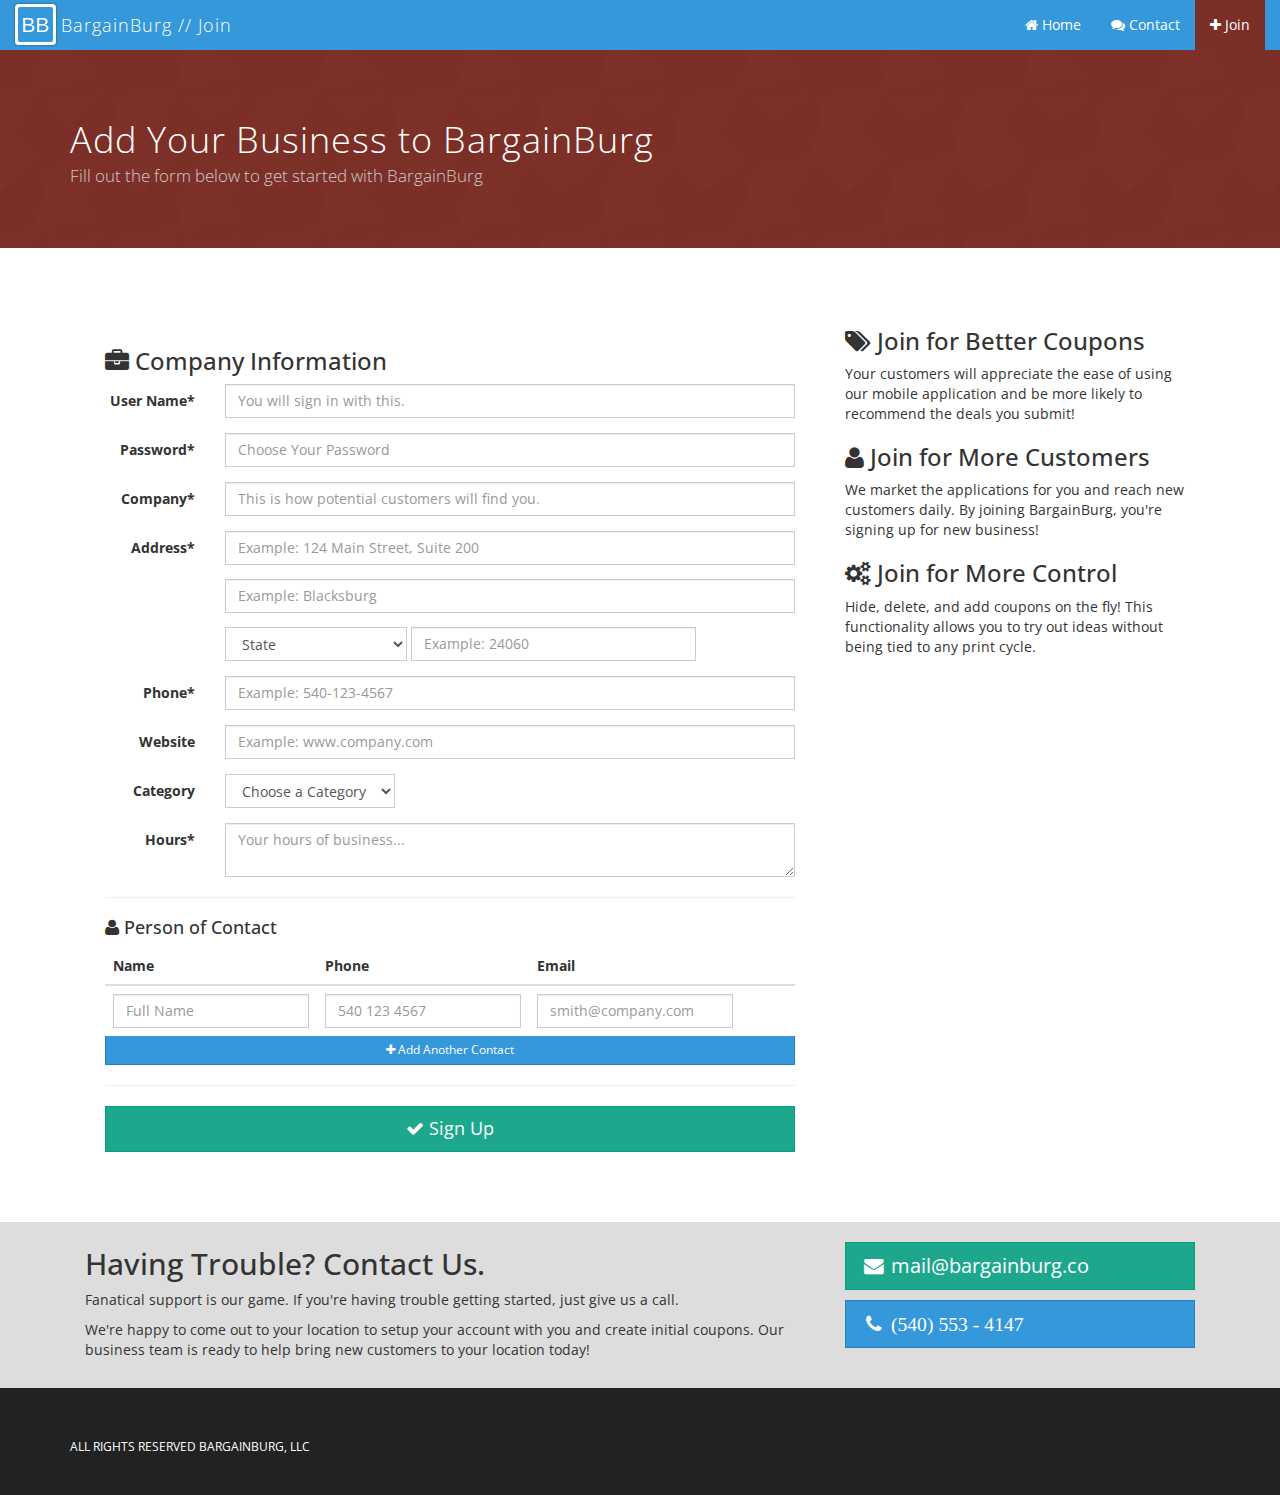
<file: join/index.html>
<!doctype html>
<html lang="en">
<head>
	<meta charset="UTF-8">
	<title>Join | BargainBurg</title>

	<link rel="stylesheet" type="text/css" href="../_system/lib/bootstrap/css/bootstrap.min.css" />
	<link rel="stylesheet" type="text/css" href="../_system/lib/font-awesome/css/font-awesome.min.css" />
	<link rel="stylesheet" type="text/css" href="../_system/lib/font-awesome/css/font-awesome-ie7.min.css" />

	<!-- GLOBAL (CROSS MOBILE / ADMIN) STYLES -->
	<link rel="stylesheet" type="text/css" href="../_system/css/global_nav.css" />
	<link rel="stylesheet" type="text/css" href="../_system/css/global_logo.css" />

	<!-- UI JAVASCRIPT CSS -->
	<link rel="stylesheet" type="text/css" href="../_system/css/BB_disableForm.css" />
	
	<!-- CUSTOM STYLES -->
	<link href='http://fonts.googleapis.com/css?family=Open+Sans:100,200,300,700' rel='stylesheet' type='text/css'>
	<link rel="stylesheet" type="text/css" href="../_system/css/style.css" />

	<script type="text/javascript" src="../_system/lib/jquery/jquery-2.0.3.min.js"></script>
	<script type="text/javascript" src="../../../_system/lib/jquery-cookie/jquery.cookie.js"></script>
	<script type="text/javascript" src="../_system/lib/bootstrap/js/bootstrap.min.js"></script>

	<!-- APP CONFIG -->
	<script type="text/javascript" src="../_system/js/config.js"></script>

</head>
<body>
	
	<nav class="navbar navbar-default navbar-fixed-top" role="navigation">
		<!-- Brand and toggle get grouped for better mobile display -->
		<div class="navbar-header">
			<button type="button" class="navbar-toggle" data-toggle="collapse" data-target="#menu">
				<span class="sr-only">Toggle navigation</span>
				<span class="icon-bar"></span>
				<span class="icon-bar"></span>
				<span class="icon-bar"></span>
			</button>
			<a class="navbar-brand" href="#">
				<div class="logo-wrapper">
					<div class="logo-outline">
						<div class="logo-slides">
						
							<div class="logo-slide logo-slide-money">
								<div class="logo-slide-inner">
									<i class="icon-money"></i>
								</div>
							</div><div class="logo-slide logo-slide-bargainburg">
								<div class="logo-slide-inner">
									BB
								</div>
							</div><div class="logo-slide logo-slide-local">
								<div class="logo-slide-inner">
									<i class="icon-map-marker"></i>
								</div>
							</div>
						
						</div>
					</div>
				</div>
				<span class="logo-subsystem-name">
					BargainBurg // Join
				</span>
			</a>
		</div>

			<!-- NAVIGATION LINKS -->
			<div class="collapse navbar-collapse navbar-right" id="menu">
				<ul class="nav navbar-nav">
					<li>
                        <a href="../">
                            <i class="icon-home"></i> Home
                        </a>
                   	<li>

					<li>
                        <a href="#contact">
                            <i class="icon-comments"></i> Contact
                        </a>
                   	<li>

                    <li class="nav-link-join active">
                        <a href="../join/">
                            <i class="icon-plus"></i> Join
                        </a>
                   	<li>
				</ul>
			</div>
			<!-- /NAVIGATION-LINKS -->
	</nav>

	<!-- CONTENT-WRAPPER -->
	<div class="content-wrapper">
		
		<!-- HEADER -->
		<header class="header-join">
			<div class="header-inner">
				<div class="container">
					<h1>Add Your Business to BargainBurg</h1>
					<p>
						Fill out the form below to get started with BargainBurg
					</p>
				</div>
			</div>
		</header>
		<!-- /HEADER -->

		<section>
			<div class="container" id="form-container">
				
				<div class="row-fluid">
					<div class="col-lg-8 col-md-8 col-sm-12 col-xs-12">
						
						<!-- FORM Sign Up -->
						<form class="form-horizontal" id="form-join" role="form">
							
							<h3>
								<i class="icon-briefcase"></i>
								Company Information
							</h3>

							<!-- Username -->
							<div class="form-group">
						    	<label for="username" class="col-lg-2 control-label">User Name*</label>
							    <div class="col-lg-10">
							      	<input name="username" type="text" class="form-control" id="username" placeholder="You will sign in with this." />
							    </div>
						  	</div>

							<!-- Password -->
						  	<div class="form-group">
						    	<label for="password" class="col-lg-2 control-label">Password*</label>
							    <div class="col-lg-10">
							      	<input name="password" type="password" class="form-control" id="password" placeholder="Choose Your Password" />
							    </div>
						  	</div>

						  	<!-- Company:Name -->
						  	<div class="form-group">
						    	<label for="company_name" class="col-lg-2 control-label">Company*</label>
							    <div class="col-lg-10">
							      	<input name="company" type="text" class="form-control" id="company_name" placeholder="This is how potential customers will find you." />
							    </div>
						  	</div>

						  	<!-- Company:Address -->
						  	<div class="form-group">
						    	<label class="col-lg-2 control-label">Address*</label>
							    <div class="col-lg-10">
							      	<input name="address_street" type="text" class="form-control form-control-list" placeholder="Example: 124 Main Street, Suite 200" />
							      	<input name="address_city" type="text" class="form-control form-control-list" placeholder="Example: Blacksburg" />
									
									<select name="address_state" size="1" class="form-select">
										<option>State</option>
										<option value="AL">Alabama</option>
										<option value="AK">Alaska</option>
										<option value="AZ">Arizona</option>
										<option value="AR">Arkansas</option>
										<option value="CA">California</option>
										<option value="CO">Colorado</option>
										<option value="CT">Connecticut</option>
										<option value="DE">Delaware</option>
										<option value="DC">District Of Columbia</option>
										<option value="FL">Florida</option>
										<option value="GA">Georgia</option>
										<option value="HI">Hawaii</option>
										<option value="ID">Idaho</option>
										<option value="IL">Illinois</option>
										<option value="IN">Indiana</option>
										<option value="IA">Iowa</option>
										<option value="KS">Kansas</option>
										<option value="KY">Kentucky</option>
										<option value="LA">Louisiana</option>
										<option value="ME">Maine</option>
										<option value="MD">Maryland</option>
										<option value="MA">Massachusetts</option>
										<option value="MI">Michigan</option>
										<option value="MN">Minnesota</option>
										<option value="MS">Mississippi</option>
										<option value="MO">Missouri</option>
										<option value="MT">Montana</option>
										<option value="NE">Nebraska</option>
										<option value="NV">Nevada</option>
										<option value="NH">New Hampshire</option>
										<option value="NJ">New Jersey</option>
										<option value="NM">New Mexico</option>
										<option value="NY">New York</option>
										<option value="NC">North Carolina</option>
										<option value="ND">North Dakota</option>
										<option value="OH">Ohio</option>
										<option value="OK">Oklahoma</option>
										<option value="OR">Oregon</option>
										<option value="PA">Pennsylvania</option>
										<option value="RI">Rhode Island</option>
										<option value="SC">South Carolina</option>
										<option value="SD">South Dakota</option>
										<option value="TN">Tennessee</option>
										<option value="TX">Texas</option>
										<option value="UT">Utah</option>
										<option value="VT">Vermont</option>
										<option value="VA">Virginia</option>
										<option value="WA">Washington</option>
										<option value="WV">West Virginia</option>
										<option value="WI">Wisconsin</option>
										<option value="WY">Wyoming</option>
									</select>

							      	<input name="address_zip" class="form-control zip" type="text" placeholder="Example: 24060" />
							    </div>
							</div>

						    <!-- Company:Phone -->
						  	<div class="form-group">
						    	<label for="company_phone" class="col-lg-2 control-label">Phone*</label>
							    <div class="col-lg-10">
							      	<input name="phone" type="text" class="form-control" id="company_phone" placeholder="Example: 540-123-4567" />
							    </div>
						  	</div>

						  	<!-- Company:Website -->
						  	<div class="form-group">
						    	<label for="company_website" class="col-lg-2 control-label">Website</label>
							    <div class="col-lg-10">
							      	<input name="website" type="text" class="form-control" id="company_website" placeholder="Example: www.company.com" />
							    </div>
						  	</div>

						  	<!-- Company:Category -->
						  	<div class="form-group">
						    	<label for="company_category" class="col-lg-2 control-label">Category</label>
							    <div class="col-lg-10">
							      	<select class="form-select" name="company_category" id="company_category">
									  	<option value="">Choose a Category</option>
										<option value="1">Automobile</option>
										<option value="2">Bookstore</option>
										<option value="3">Clothing</option>
										<option value="4">Craft</option>
										<option value="5">Food</option>
										<option value="6">Hardware</option>
										<option value="7">Personal Care</option>
										<option value="8">Pet</option>
										<option value="9">Recreation</option>
										<option value="10">Shipping</option>
										<option value="11">Sports / Fitness</option>
									</select>
							    </div>
						  	</div>

						  	<!-- Company:Hours -->
						  	<div class="form-group">
						    	<label for="company_hours" class="col-lg-2 control-label">Hours*</label>
							    <div class="col-lg-10">
							    	<textarea name="company_hours" id="company_hours" placeholder="Your hours of business..." class="form-control" ></textarea>
							    </div>
						  	</div>

						  	<hr />

						  	<h4>
						  		<i class="icon-user"></i>
						  		Person of Contact
						  	</h4>
						  	<!-- ONE PERSON -->
						  	<table class="table table-form-contacts">
						  		<thead>
						  			<th>Name</th>
						  			<th>Phone</th>
						  			<th>Email</th>
						  			<!-- HACKISH FIX: size button cell to minimum -->
						  			<th style="width:54px;"></th>
						  		</thead>
						  		<tbody id="form-join-table-contact">
							  		<tr>
							  			<td>
							  				<input type="text" name="name0" class="form-control" placeholder="Full Name" />
							  			</td>
							  			<td>
							  				<input type="text" name="phone0" class="form-control" placeholder="540 123 4567" />
							  			</td>
							  			<td>
							  				<input type="text" name="email0" class="form-control" placeholder="smith@company.com" />
							  			</td>
							  			<td></td>
							  		</tr>
						  		</tbody>
						  	</table>
						  	<button type="button" id="form-join-btn-addcontact" class="btn btn-info btn-block btn-sm btn-form-contacts"> 
						  		<i class="icon-plus"></i>
						  		Add Another Contact
						  	</button>

						  	<hr />

						  	<button type="submit" class="btn btn-success btn-block btn-lg">
						  		<i class="icon-ok"></i>
						  		Sign Up
						  	</button>
	
							<!-- LOADING COVER -->
							<div class="BB_disableForm_loading">
								<i class="icon-spinner icon-spin"></i>
							</div>
							<!-- /LOADING COVER -->

						</form>
						<!-- /FORM Sign Up -->

					</div>
					<div class="col-lg-4 col-md-8 col-sm-12 col-xs-12">
						
						<h3>
							<i class="icon-tags"></i> Join for Better Coupons
						</h3>
						<p>
							Your customers will appreciate the ease of using our mobile application and be more likely to recommend the deals you submit!
						</p>

						<h3>
							<i class="icon-user"></i> Join for More Customers
						</h3>
						<p>
							We market the applications for you and reach new customers daily. By joining BargainBurg, you're signing up for new business!
						</p>
						<h3>
							<i class="icon-gears"></i> Join for More Control
						</h3>
						<p>
							Hide, delete, and add coupons on the fly! This functionality allows you to try out ideas without being tied to any print cycle.
						</p>

					</div>
				</div>

			</div>
		</section>

		<!-- CONTACT -->
		<div class="contact" id="contact">
			<div class="container">
				<div class="row-fluid">
					<div class="col-lg-8 col-md-7 col-sm-12 col-xs-12">
						<h2>Having Trouble? Contact Us.</h2>
                        <p>
                            Fanatical support is our game. If you're having trouble getting started, just give us a call.
                        </p>
                        <p>
                            We're happy to come out to your location to setup your account with you and create initial
                            coupons. Our business team is ready to help bring new customers to your location today!
                        </p>
					</div>
					<div class="col-lg-4 col-md-5 col-sm-12 col-xs-12">
						<p>
							<a href="mailto:mail@bargainburg.co" class="btn btn-success btn-lg btn-block">
								<i class="icon-envelope"></i>
								mail@bargainburg.co
							</a>
						</p>
						<p>
							<a href="tel:5405534147" class="btn btn-info btn-lg btn-block">
								<i class="icon-phone">
									(540) 553 - 4147
								</i>
							</a>
						</p>
					</div>
				</div>
			</div>
		</div>
		<!-- /CONTACT -->

		<!-- FOOTER -->
		<footer>
			<div class="container">
				<div class="rights">All Rights Reserved BargainBurg, LLC</div>
                <div class="credits">Designed by the Students of CS 4704</div>
			</div>
		</footer>
		<!-- /FOOTER -->

	<!-- /CONTENT-WRAPPER -->
	</div>

	<script type="text/javascript" src="../_system/js/BB_UIActions.js"></script>
	<script type="text/javascript" src="../_system/js/app_join.js"></script>

</body>
</html>
</file>
<file: _system/css/global_nav.css>
/*****************************************************************
	$GLOBAL_NAV
	This css defines consistent branding for the navigation
	consistent across both the mobile / admin section. This 
	file overrides the default bootstrap 3.0.0 styles.

	VERSION: 		1
	AUTHOR: 		Jonas Weigert
	LAST EDIT: 		Sunday October 13th
	
	RELEASE READY:  NO

	TESTING: 		Incomplete (mobile cross platform checks necessary)
	LAST TEST: 		Sunday, October 13th

	!!!!!!!!!!!!!!!!!!!!!!!!!!!!!!!!!!!!!!!!!!!!!!!!!!!!!!!!!!!!!!
	DO NOT MODIFY 
	this css file when in mobile / admin sub systems
	!!!!!!!!!!!!!!!!!!!!!!!!!!!!!!!!!!!!!!!!!!!!!!!!!!!!!!!!!!!!!!
	
	FOR MAJOR CHANGES 
	edit:	/_system/css/global_nav.css
	and copy the edited file to BOTH mobile and admin css folders.
	When you made changes to this file (NOT RECOMMENDED) test it 
	on both subsystems across ALL supported devices BEFORE deploying
	
	FOR MINOR CHANGES 
	override this css in the style.css in mobile / admin 
	(wherever the tweaks are necessary) 
******************************************************************/

nav.navbar-default {
	background: #3498DB;
	border-bottom: 0px;
}

	.navbar-default button.navbar-toggle {
		color:#FFF;
		border:1px solid #FFF;
	}
	.navbar-default button.navbar-toggle:hover,
	.navbar-default button.navbar-toggle:focus {
		background: rgba(255,255,255,0.5);
	}
	.navbar-default button.navbar-toggle .icon-bar {
		background:#FFF;
	}

.navbar-collapse:not(.collapse) {
	border-top:0px;
	position: relative;
	box-shadow: none;
	border-bottom: 10px solid #3276B1 !important;
}
	nav.navbar-default a.navbar-brand {
		padding:4px 15px 0px 15px;
		margin-bottom: -2px;
		text-decoration: none;
		color:#FFF;
		line-height: 1.0;
	}
		nav a.navbar-brand .logo-wrapper {
			font-size: 3.5px;
		}
			nav a.navbar-brand .logo-wrapper .logo-outline {
				box-shadow:0px 0px 2px #333;
			}
	nav.navbar-default .navbar-nav a {
		color:#FFF;
		text-shadow:none;
	}
	nav.navbar-default .navbar-nav a:hover {
		color:rgba(255,255,255,0.8);
		text-shadow:none;
	}
	nav.navbar-default .navbar-nav .active > a {
		background: rgba(255,255,255,0.8);
	}
	nav.navbar-default .navbar-nav .active > a:hover {
		background: rgba(255,255,255,0.8);
	}

/* 
	FIXED NAVIGATION OVERLAP FIX 
	
	All page content (including .container elements) 
	should be wrapped in this element. This ensures 
	content to be visible at all times and not to 
	disappear behind fixed navigation bar.
*/
.content-wrapper {
	padding-top: 50px;
	min-height: 100%;
}
</file>
<file: _system/css/global_logo.css>
/*****************************************************************
	$GLOBAL_LOGO
	This css defines consistent branding for the log
	consistent across both the mobile / admin section. This 
	file overrides some default bootstrap 3.0.0 styles. 

	VERSION: 	 	1
	AUTHOR: 		Jonas Weigert
	LAST EDIT: 		Sunday October 13th
	
	RELEASE READY:  NO

	TESTING: 		Incomplete (mobile cross platform checks necessary)
	LAST TEST: 		Sunday, October 13th

	!!!!!!!!!!!!!!!!!!!!!!!!!!!!!!!!!!!!!!!!!!!!!!!!!!!!!!!!!!!!!!
	DO NOT MODIFY 
	this css file when in mobile / admin subsystems
	!!!!!!!!!!!!!!!!!!!!!!!!!!!!!!!!!!!!!!!!!!!!!!!!!!!!!!!!!!!!!!
	
	FOR MAJOR CHANGES 
	edit:	/_system/css/global_logo.css
	and copy the edited file to BOTH mobile and admin css folders
	When you made changes to this file (NOT RECOMMENDED) test it 
	on both subsystems across ALL supported devices BEFORE deploying
	
	FOR MINOR CHANGES 
	override this css in the style.css in mobile / admin 
	(wherever the tweaks are necessary) 
******************************************************************/

@-webkit-keyframes logo-slide {
	0% {
		margin-left: -10em;
	}
	5% {
		margin-left: -10em;
	}
	33% {
		margin-left: -20em;
	}
	/*32% {
		margin-left: -10.0em;
	}*/
	66% {
		margin-left: 0.0em;
	}
	95% {
		margin-left: -10em;
	}
	100% {
		margin-left: -10em;
	}
}
@-webkit-keyframes sky-rock {
	0% {
		-webkit-transform:rotate(0deg);
	}
	33% {
		-webkit-transform:rotate(-5deg);
	}
	66% {
		-webkit-transform:rotate(5deg);
	}
	100% {
		-webkit-transfrom:rotate(0deg);
	}
}

@-webkit-keyframes logo-rock {
	0% {
		-webkit-transform:rotate(0deg);
	}
	33% {
		-webkit-transform:rotate(-15deg);
	}
	66% {
		-webkit-transform:rotate(15deg);
	}
	100% {
		-webkit-transform: rotate(0deg);
	}
}

.sky.rock {
	-webkit-transform: translate3d(0,0,0);
  	-moz-transform: translate3d(0,0,0);
  	-ms-transform: translate3d(0,0,0);
  	-o-transform: translate3d(0,0,0);
  	transform: translate3d(0,0,0);
	-webkit-animation:sky-rock 10s infinite ease-in-out;
}

.logo-wrapper {
	/* 
		DEFAULT VALUE FOR SHOWCASE
		should be changed within context with a separate 
		css selector in /css/style.css this defines the 
		dimentsions for all logo components nested within 
		the logo-wrapper
	*/
	font-size: 20px; 
}

.logo-wrapper .logo-outline {
	width: 10em;
	height: 10em;
	background: #FFF;
	display: inline-block;
	border-radius: 1em;
	padding:0em;
	border: 1em solid rgba(255,255,255,1.0);
	white-space: nowrap;
	overflow: hidden;
	/* FIX FOR BOOTSTRAP BOX SIZING PROBLEM */
	-webkit-box-sizing:content-box;
	-moz-box-sizing:content-box;
	box-sizing:content-box;
}
.logo-wrapper.rock .logo-outline {
	-webkit-transform: translate3d(0,0,0);
  	-moz-transform: translate3d(0,0,0);
  	-ms-transform: translate3d(0,0,0);
  	-o-transform: translate3d(0,0,0);
  	transform: translate3d(0,0,0);
	-webkit-animation:logo-rock ease-in-out 10s infinite;
}
	.logo-wrapper .logo-outline .logo-slides {
		-webkit-transform: translate3d(0,0,0);
	  	-moz-transform: translate3d(0,0,0);
	  	-ms-transform: translate3d(0,0,0);
	  	-o-transform: translate3d(0,0,0);
	  	transform: translate3d(0,0,0);
		margin-left: -10em;
	}
	*:hover > .logo-wrapper .logo-outline .logo-slides,
	.logo-wrapper.slide .logo-outline .logo-slides {
		-webkit-transform: translate3d(0,0,0);
		-moz-transform: translate3d(0,0,0);
		-ms-transform: translate3d(0,0,0);
		-o-transform: translate3d(0,0,0);
		transform: translate3d(0,0,0);
		-webkit-animation:logo-slide ease-in-out 10s infinite;
	}
		.logo-wrapper .logo-outline .logo-slides .logo-slide {
			display: inline-block;
			width: 10em;
			height: 10em;
			background: #bdc3c7;
			border-radius: 0.5em;
			text-align: center;
		}
		.logo-wrapper .logo-outline .logo-slides .logo-slide.logo-slide-bargainburg {
			background: #3498DB;
		}
		.logo-wrapper .logo-outline .logo-slides .logo-slide.logo-slide-money {
			background: #16a085;
		}
		.logo-wrapper .logo-outline .logo-slides .logo-slide.logo-slide-local {
			background: #c0392b;
		}
			.logo-wrapper .logo-outline .logo-slides .logo-slide .logo-slide-inner {
				display: inline-block;
				font-size: 6em;
				padding-top: 0.35em;
				font-family: "Helvetica Neue", Helvetica, sans-serif;
				line-height: 1.0;
				font-weight: 100;
				color:#FFF;
				/* FIX FOR BOOTSTRAP BOX SIZING PROBLEM */
				-webkit-box-sizing:content-box;
				-moz-box-sizing:content-box;
				box-sizing:content-box;
			}
</file>
<file: _system/css/BB_disableForm.css>
form.BB_disableForm {
	position: relative;
}

	form .BB_disableForm_loading {
		
		display: none;
		
	}
	form.BB_disableForm .BB_disableForm_loading {
		display: block;
		position: absolute;
		top: 0;
		left: 0;
		width: 100%;
		height: 100%;
		background: rgba(0,0,0,0.7);
		display: block;
		border-radius: 4px;
		text-align: center;
		padding-top: 20px;
		color:#FFF;
	}

		form .BB_disableForm_loading i.icon-spinner {
			font-size: 40px;
		}
</file>
<file: _system/css/style.css>
/*****************************************************************
	ADMIN CUSTOM CSS
	This css file defines the custom css behavior for the admin 
	subsystem. ONLY override any css properties if they are not
	working when using the correct bootstrap / logo markup.
	
	VERSION: 		1
	AUTHOR(s): 		Jonas Weigert
	LAST EDIT: 		Sunday, October 17

	RELEASE READY: 	NO

	TESTING: 		Incomplete (mobile cross platform checks necessary)
	LAST TEST: 		Sunday, October 13th
*****************************************************************/

/*********************************
	$FONT
	apply "Open Sans" to all 
	elements (Boostrap Overrides)
*********************************/
body {
	font-family: "Open Sans", Helvetica, Tahoma, sans-serif;
}
h1,
h2,
h3,
h4,
h5,
h6 {
	font-family: "Open Sans", Helvetica, Tahoma, sans-serif;
}

/* 
	FIX SORT ICON TO POINT UP 
	icon is used for sales and those
	should go up not down
*/
.icon-sort-by-attributes:before {
	-webkit-transform:rotate(180deg);
	-moz-transform:rotate(180deg);
	-ms-transform:rotate(180deg);
	-o-transform:rotate(180deg);
	transform:rotate(180deg);
}

/*****************************
	$BOOTSTRAP (overrides)
*****************************/
.btn {
	border-radius: 0px;
}

.btn.btn-info {
	background: #3498DB;
	border:1px solid #2980b9;
}
.btn.btn-success {
	background: #1DA78D;
	border:1px solid #009F86;
}
.btn.btn-danger {
	background: #C14132;
}

input.form-control {
	border-radius: 0px;
	padding-right: 0px;
}

.alert {
	color:#FFF;
	border-radius: 2px;
	border:0px;
	background: #DE7B24;
}
.alert.alert-danger {
	background: #B94A48;
}
.alert.alert-info {
	background: #2980B9;
}
.alert.alert-success {
	background: #1DA78D;
}

/*****************************
	$NAV-LOGO (overrides)
*****************************/
.logo-wrapper {
	/* 
		To allow text after the logo 
		NOT NECESSARY ON MOBILE
	*/
	display:inline-block; 
}

	a.navbar-brand span.logo-subsystem-name {
		top: -0.75em;
		display: inline-block;
		letter-spacing: 1px;
		font-weight: 200;
		line-height: 1.0;
		/* 
			HACKISH PLACEMENT FIX
			could be better
		*/
		position: relative;
		color:#FFF;
	}

/*****************************
	$NAV-LINKS
*****************************/

.navbar-nav>li.nav-link-join {
	background: #C14132;
}
.navbar-nav>li.active.nav-link-join a {
	color: #FFF;
	background: #7C2F26;
}

/*****************************
	$HEADER 
*****************************/
header {
	background-image: url("./img/bg_header.png");
	margin-bottom: 20px;
}
	header .header-inner {
		padding:50px 0px 50px 0px;
		background: rgba(41,128,185,0.6);
		color:#FFF;
		font-weight: 200;
		font-size: 1.2em;
	}
header.header-join {
	/* NO SUTOM STYLES */
}
	header.header-join .header-inner {
		background: rgba(193,65,50,0.6);
	}
	header h1,
	header h2,
	header h3,
	header h4,
	header h5,
	header h6 {
		margin: 20px 0px 0px 0px;
		color: #FFF;
		font-weight: 200;
		letter-spacing: 1px;
	}

	header p {
		padding: 4px 0px 0px 0px;
		color:#CCC;
	}
	header .indented {
		padding-left:24px;
	}


/*****************************
	$SECTION
*****************************/
section {
	padding:40px 0px 50px 0px;
}

/*****************************
	$HIGHLIGHT
*****************************/
.highlight {
	/* NO CUSTOM STYLES */
}

/*****************************
	$ABOUT
*****************************/
.about {
	padding:0px 0px 20px 0px;
}

/*****************************
	$TESTIMONIALS
*****************************/
.testimonials {
	padding: 20px 0px 5px 0px;
	margin-top: 30px;
	background: #EFEFEF;
}
	.testimonials .customer {
		/* NO CUSTOM STYLES */
	}
		.testimonials .customer .customer-logo {
			height: 221px;
			text-align: center;
		}
			.testimonials .customer .customer-logo img {
				max-width: 100%;
            }

             .testimonials .customer .customer-logo.yourbusiness {
                /* NO CUSTOM STYLES NECESSARY */
             }

		.testimonials .customer blockquote {
			border-left: 5px solid #c14132;
		}

/***************************** 
	$CONTACT
*****************************/
.contact {
	padding:20px 0px 18px 0px;
	background: #DDD;
}
	.contact h1,
	.contact h2,
	.contact h3,
	.contact h4,
	.contact h5,
	.contact h6 {
		margin-top: 5px;
	}

	.contact a.btn.btn-block {
		padding-left: 15px;
		text-align: left;
		font-size: 1.4em;
	}
	.contact a.btn.btn-block i.icon-phone:before,
	.contact a.btn.btn-block i.icon-envelope:before {
		display: inline-block;
		width: 25px;
		text-align: center;
	}

/*****************************
	$FORM
*****************************/
form {
	padding:14px;
}
form.login.BB_disableForm .BB_disableForm_loading {
	border-radius: 0px !important;
}

form input.form-control.zip {
	display: inline-block;
	width: 50%;
}
form input.form-control.form-control-list {
	margin-bottom: 14px;
}
form select.form-select {
	padding: 6px 12px;
	height: 34px;
	border:1px solid #CCCCCC;
	background-color: #fff;
	color: #555;
	vertical-align: middle;
	font-size: 14px;
	line-height: 1.428571429;
}
form textarea.form-control {
	padding: 6px 12px;
	width: 100%;
	border:1px solid #CCCCCC;
	color: #555;
	font-size: 14px;
	line-height: 1.428571429;
	border-radius: 0px;
}

/*****************************
	$FORM-JOIN
*****************************/
form#form-join {
	padding:20px;
}

table.table.table-form-contacts {
	margin-bottom: 0px;
	border-bottom: 0px;
}
.btn.btn-form-contacts {
	margin-top: 0px;
	border-top:0px;
	border-radius: 0px;
}

/*****************************
	$FORM-JOIN
*****************************/
form#form-login {
	padding:20px;
	background: #FFF;
}
form#form-login .form-group {
	margin-bottom: 8px;
}
form#form-login .form-group:last-child {
	margin-bottom: 0px;
}

/*****************************
	$FORM-ERROR
*****************************/
form .form-error {
	border:1px solid #990000;
}
form textarea.form-control.form-error {
	border:1px solid #990000;
}
/* ALSO CHANGE PLACEHOLDER COLOR WHERE POSSIBLE */
form .form-error:-moz-placeholder {
	color:#990000 !important;
	font-weight: bold;
}
form .form-error::-moz-placeholder {
	color:#990000 !important;
	font-weight: bold;
}
form .form-error:-ms-input-placeholder {
	color:#990000 !important;
	font-weight: bold;
}
form .form-error::-webkit-input-placeholder {
	color:#990000 !important;
	font-weight: bold;
}

/*****************************
	$TABLE-COUPONS
*****************************/
table.table.table-coupons td {
	vertical-align: middle;
}
	table.table.table-coupons i.status-expired,
	table.table.table-coupons i.status-running,
	table.table.table-coupons i.status-unstarted {
		font-size: 20px;
	}

	table.table.table-coupons i.status-expired {
		color:#C14132;
	}
	table.table.table-coupons i.status-running {
		color:#1DA78D;
	}
	table.table.table-coupons i.status-unstarted {
		color:#d35400;
	}


/*****************************
	$FOOTER
*****************************/
footer {
	padding: 50px 0px 40px 0px;
	background: #222;
	color:#FFF;
}
	footer .rights {
		text-transform: uppercase;
		font-size: 12px;
	}
	footer .credits {
		text-transform: uppercase;
		font-size: 10px;
		display:none;
	}
</file>
